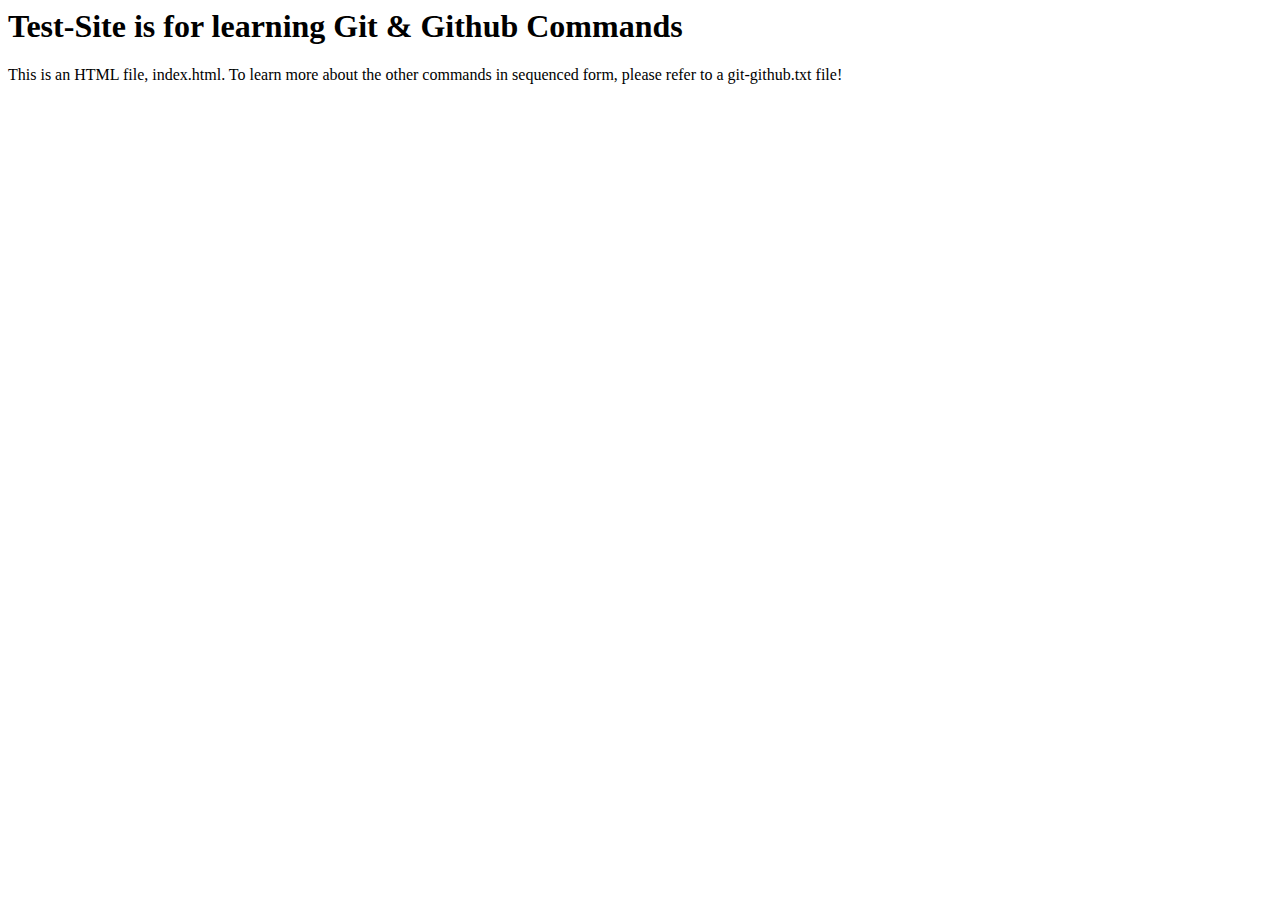
<file: index.html>
<!DOCTTYPE html>
<html>
 <head>
  <title> The Test-Site for learning Git & Github Purposes</title>
 </head>
<body>
 <h1>Test-Site is for learning Git & Github Commands </h1>
  <p>This is an HTML file, index.html. To learn more about the other commands in sequenced form,
 please refer to a git-github.txt file!</p>  
</body>
</html>
</file>
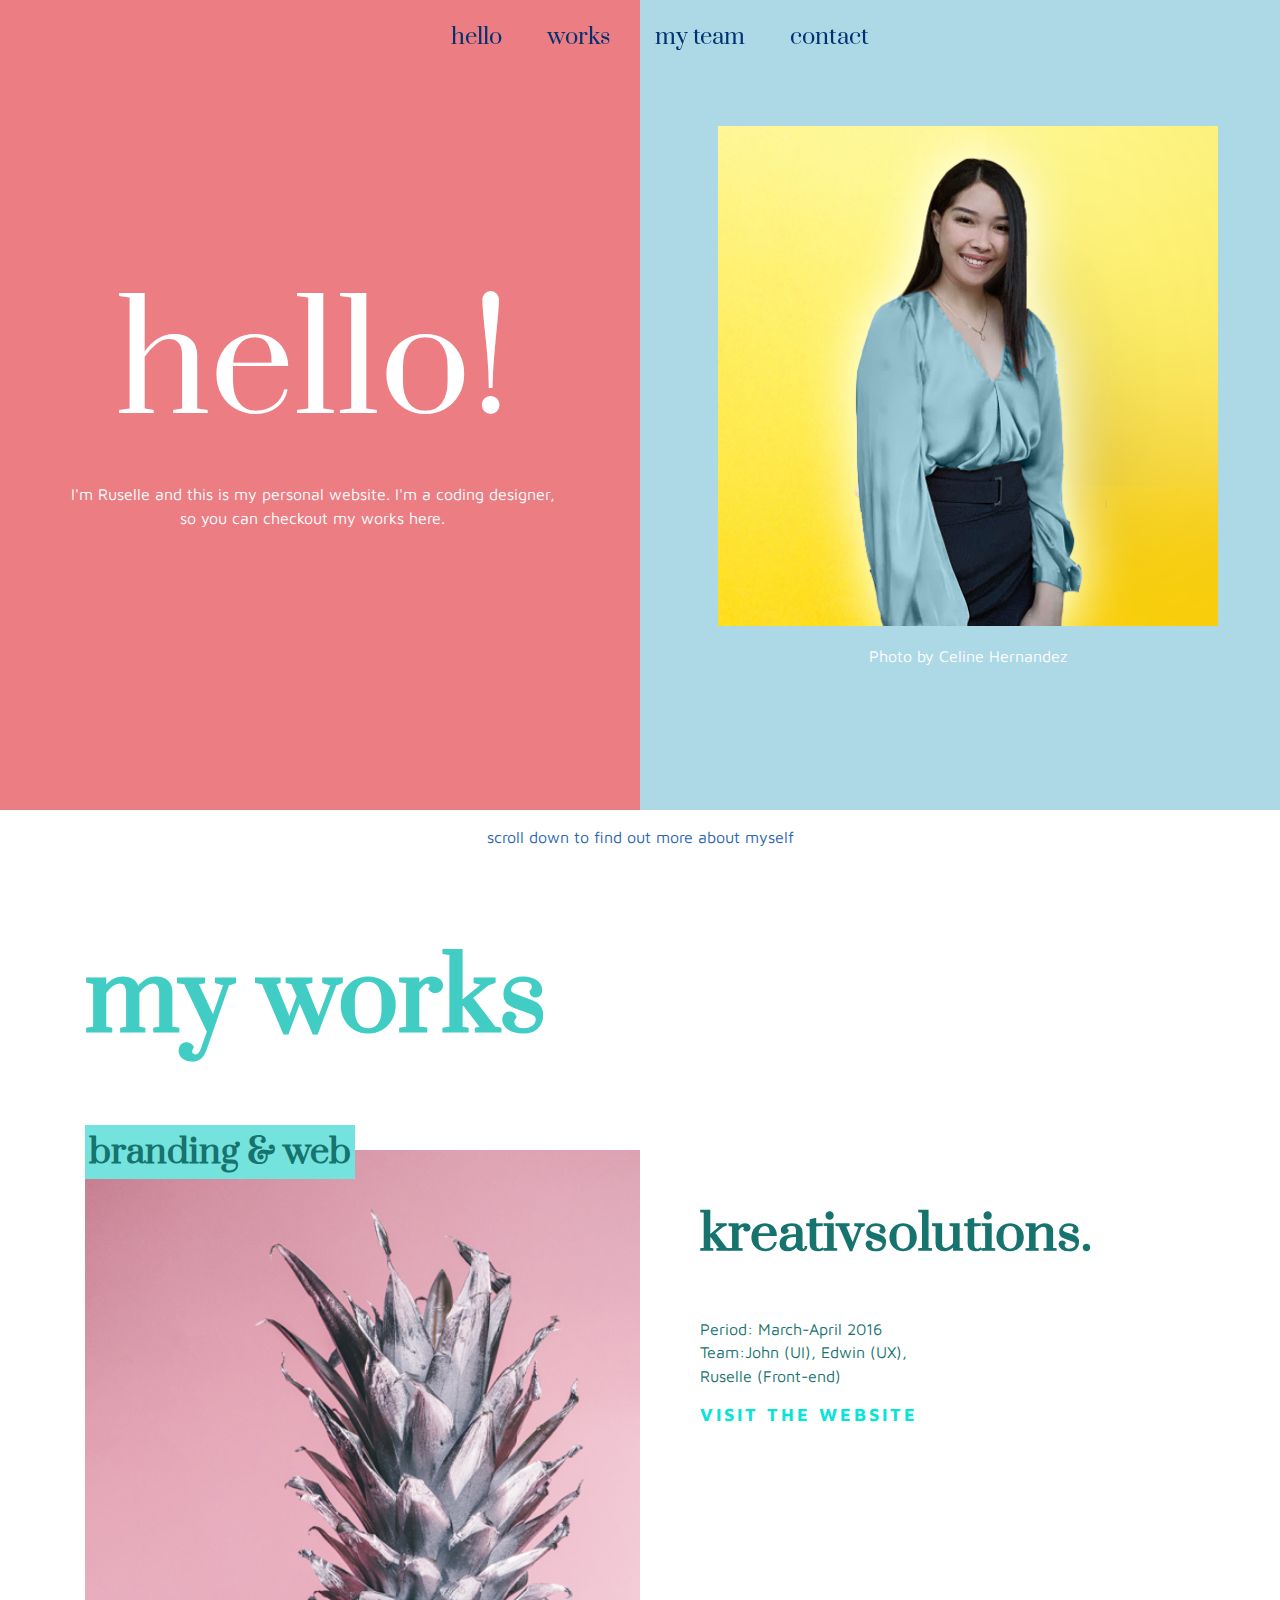
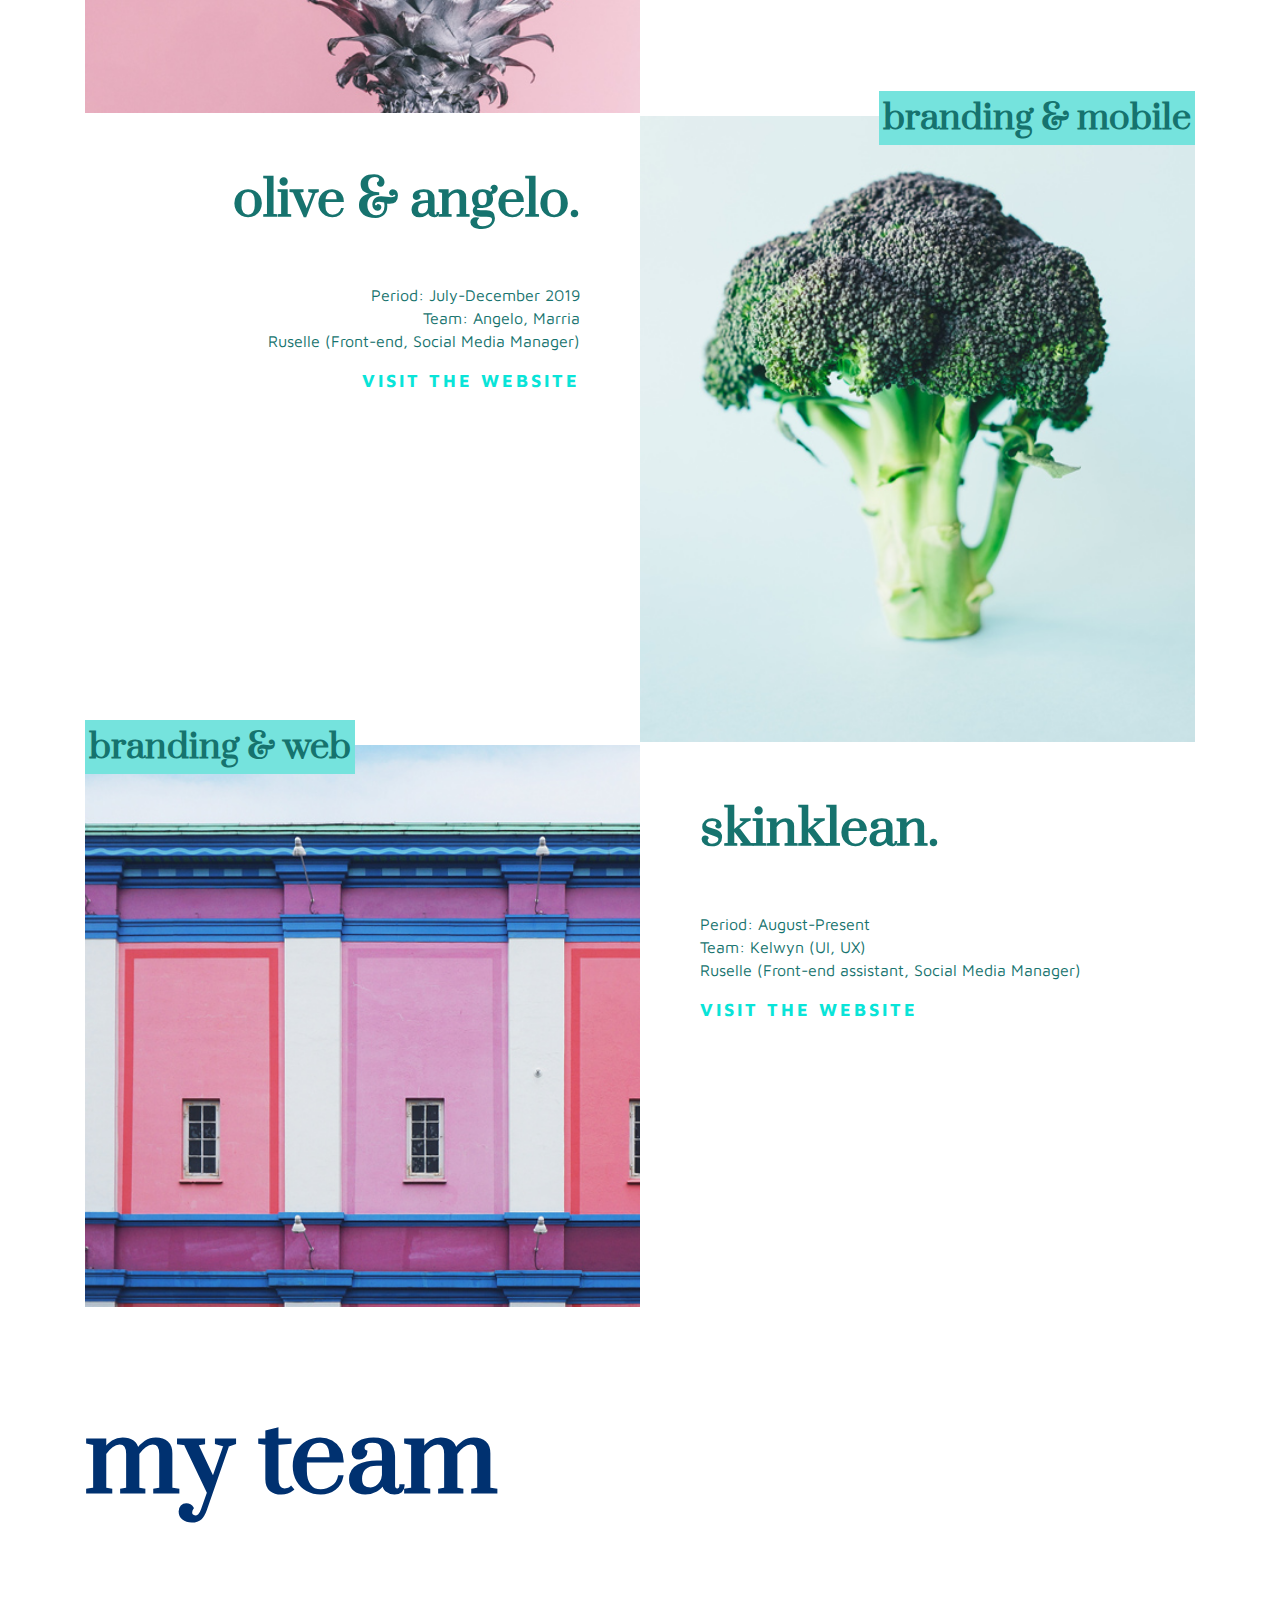
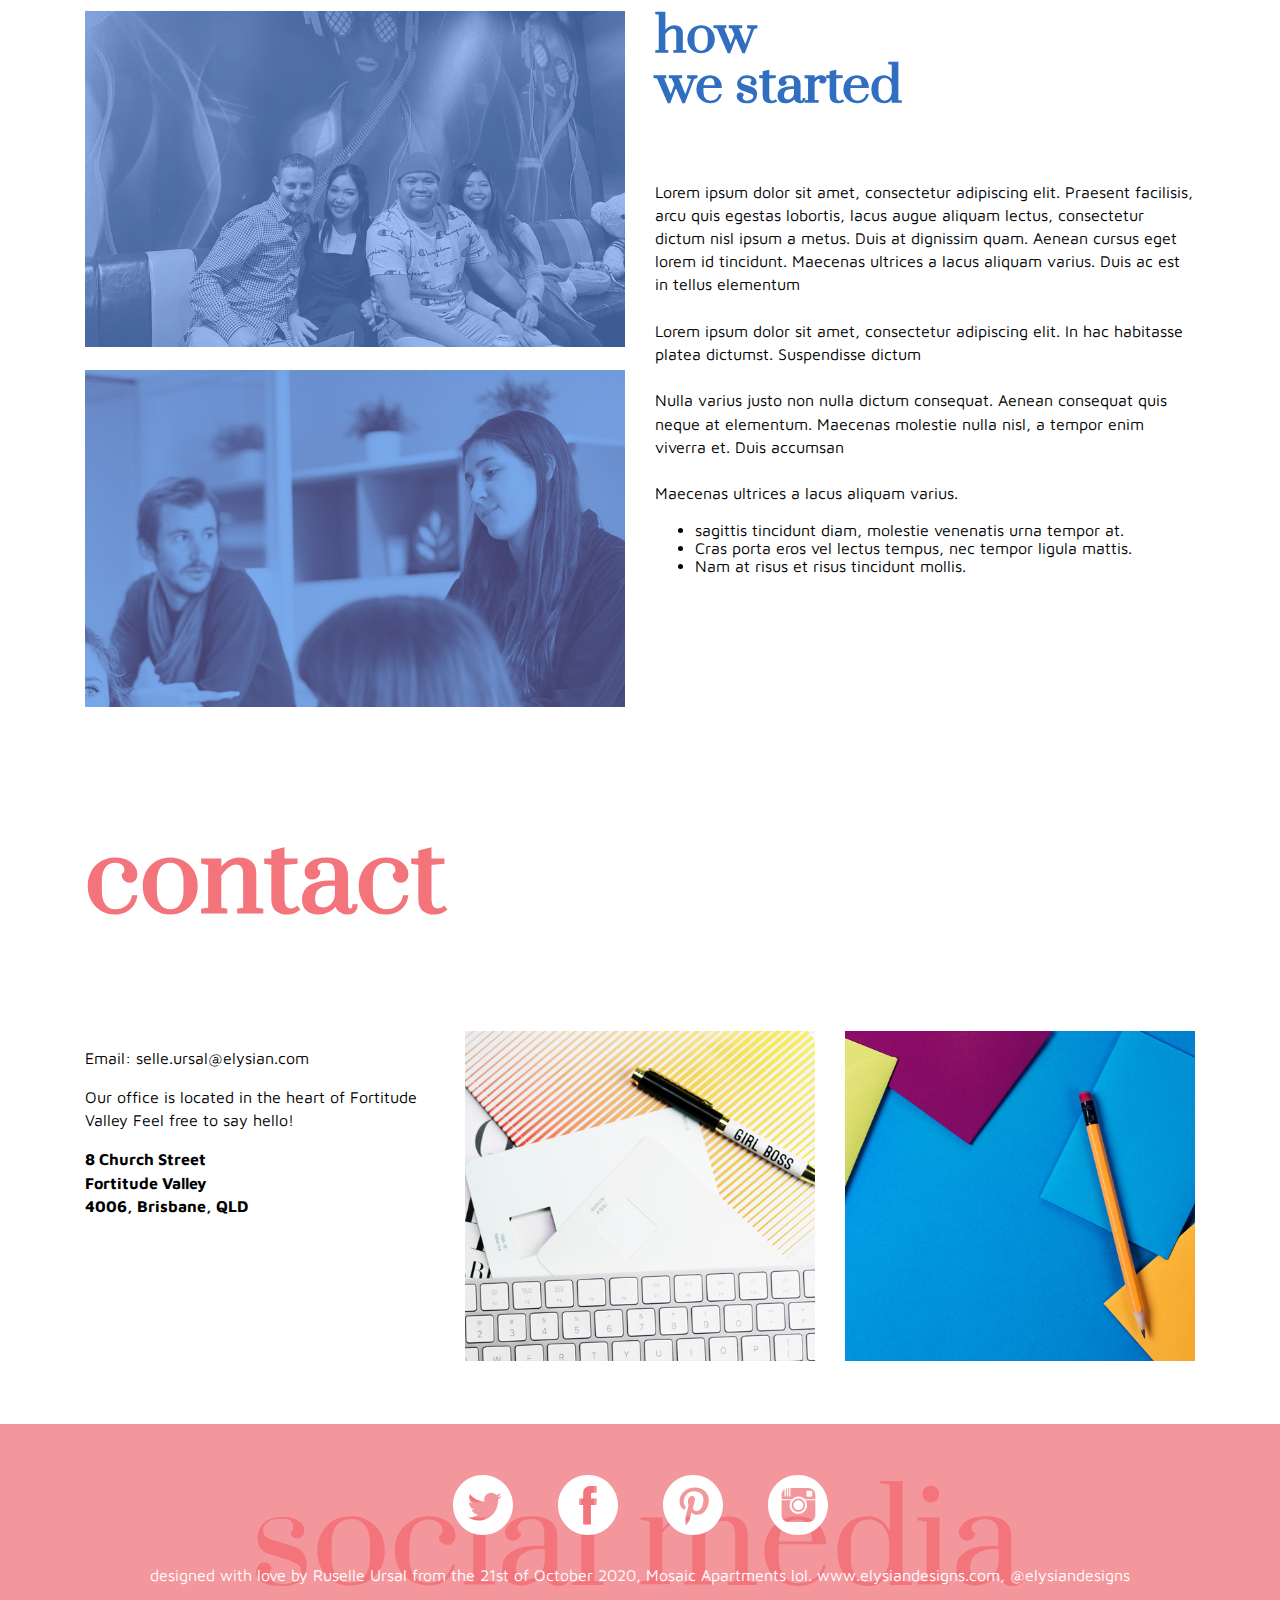
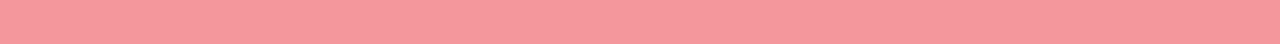
<file: test-site_hello/index.html>
<!DOCTYPE html>
<html>
<head>
	<meta charset="utf-8">
	<title>Ruselle Ursal</title>
	<meta name="viewport" content="width=device-width, initial-scale=1.0">
	<link rel="stylesheet" href="css/styles.css" type="text/css">
	<link rel="stylesheet" href="css/bootstrap-grid.css" type="text/css">
	<link href="https://fonts.googleapis.com/css2?family=Maven+Pro:wght@400;600&family=Prata&display=swap" rel="stylesheet">
</head>
<body>
	<nav>
		<ul class="navigation">
			<li><a href="#hello">hello</a></li>
			<li><a href="#works">works</a></li>
			<li><a href="#myteam">my team</a></li>
			<li><a href="#contact">contact</a></li>
		</nav>
		<header class="row" id="hello">
			<!--left column-->
			<section class="col left-col">
				<div class="top-container">
					<h1>hello!</h1>
					<p>I'm Ruselle and this is my personal website.
						I'm a coding designer, so you can checkout 
						my works here.
					</p>
				</div>
			</section>
			<!--right column-->
			<section class="col right-col">
				<div class="top-container">
					<img src="img/selle2.png" alt="Selle U." />
					<p>Photo by Celine Hernandez</p>
				</div>
			</section>
		</header>
		<main class="container">
			<p class="scroll">scroll down to find out more about myself</p>
			<!--works-->
			<section class="works" id="works">
				<h2>my works</h2>	 
				<!--first -->
				<div class="row no-gutters">
					<div class="col">
						<h4>branding & web</h4>
						<img src="img/pineapp.jpg" class="works-img" alt="pineapple" />
					</div>

					<div class="col">
						<div class="extra-gutters">
							<h3>kreativsolutions.</h3>
							<p>Period: March-April 2016<br>
								Team:John (UI), Edwin (UX),<br>
								Ruselle (Front-end)
							</p>
							<a href="">VISIT THE WEBSITE</a>
						</div>
					</div>
				</div>

				<!--second -->
				<div class="row no-gutters">
					<div class="col">
						<div class="extra-gutters right-aligned">
							<h3>olive & angelo.</h3>
							<p>Period: July-December 2019<br>
								Team: Angelo, Marria<br>
								Ruselle (Front-end, Social Media Manager)
							</p>
							<a href="">VISIT THE WEBSITE</a>
						</div>
					</div>

					<div class="col">
						<h4 class="right-aligned">branding & mobile</h4>
						<img src="img/healthydining.jpg" class="works-img" alt="healthy dining" />
					</div>
				</div>

				<!--third -->
				<div class="row no-gutters">
					<div class="col">
						<h4>branding & web</h4>
						<img src="img/smartcity.jpg" class="works-img" alt="smart city" />
					</div>

					<div class="col">
						<div class="extra-gutters">
							<h3>skinklean.</h3>
							<p>Period: August-Present<br>
								Team: Kelwyn (UI, UX)<br>
								Ruselle (Front-end assistant, Social Media Manager)
							</p>
							<a href="">VISIT THE WEBSITE</a>
						</div>
					</div>
				</div>
			</section>

			<!--my team-->
			<section class="team" id="myteam">
				<h2>my team</h2>
				<div class="row"> 
					<!--class below means: 6 columns on medium-sized screen-->
					<div class="col-md-6"> 
						<img src="img/team-a.jpg" class="img-margin" alt="team" />
						<img src="img/team2.jpg" class="img-margin" alt="team 2" />
					</div>
					<div class="col">
						<h3>how<br>we started</h3>
						<p>Lorem ipsum dolor sit amet, consectetur adipiscing elit. Praesent facilisis, arcu quis egestas lobortis, lacus augue aliquam lectus, consectetur dictum nisl ipsum a metus. Duis at dignissim quam. Aenean cursus eget lorem id tincidunt. Maecenas ultrices a lacus aliquam varius. Duis ac est in tellus elementum 
							<br><br>
							Lorem ipsum dolor sit amet, consectetur adipiscing elit. In hac habitasse platea dictumst. Suspendisse dictum 
							<br><br>
							Nulla varius justo non nulla dictum consequat. Aenean consequat quis neque at elementum. Maecenas molestie nulla nisl, a tempor enim viverra et. Duis accumsan 
							<br><br>
							Maecenas ultrices a lacus aliquam varius.
						</p>
						<ul>
							<li>sagittis tincidunt diam, molestie venenatis urna tempor at. </li>
							<li>Cras porta eros vel lectus tempus, nec tempor ligula mattis. </li>
							<li>Nam at risus et risus tincidunt mollis.</li>
						</ul>
					</div>
				</div>
			</section>
			<!--contact-->
			<section class="contact" id="contact">
				<h2>contact</h2>
				<div class="row">
					<div class="col">
						<p>Email: selle.ursal@elysian.com</p>
						<p>Our office is located in the heart of 	Fortitude Valley
						Feel free to say hello!</p>

						<p><strong>8 Church Street<br>
							Fortitude Valley<br>
							4006, Brisbane, QLD
						</strong> </p>
					</div>
					<div class="col">
						<img src="img/contact1.jpg" alt="contact" /> 
					</div>
					<div class="col">
						<img src="img/contact2.jpg" alt="contact" />
					</div>
				</div>
			</section>

		</main>
		<footer>
			<div class="container">
				<div class="social-icons-container">
					<a href=""><img src="img/twitter.svg" class="social-icon" alt="Twitter icon" /></a>
					<a href=""><img src="img/facebook.svg" class="social-icon" alt="Facebook icon" /></a>
					<a href=""><img src="img/pinterest.svg" class="social-icon" alt="Pinterest icon" /></a>
					<a href=""><img src="img/instagram.svg" class="social-icon" alt="Instagram icon" /></a>
					<p>designed with love by Ruselle Ursal from the 21st of October 2020, Mosaic Apartments lol. www.elysiandesigns.com, @elysiandesigns</p>
				</div>
			</div>
		</footer>

	</body>
	</html>
</file>
<file: test-site_hello/css/styles.css>
html {
	height: 100%;
}
body {
	margin:0;
	font-family: 'Maven Pro', sans-serif;
}
nav { /* Nav is centered like sticky header */
    position: fixed;
    z-index: 1;
    left: 0;
    right: 0;
    font-family: 'Prata', serif;
    font-size: 22px;
}
h1, h2, h3, h4, h5 {
	font-family: 'Prata', serif;
}
h1 {
	font-size: 150px;
	font-weight: normal;
	margin: 0;
}
h2 {
	font-size: 100px;
}
.works h2 {
	color: #41ccc4;
} 
.team h2 {
	color: #003170;
}
.img-margin {
	margin-bottom: 20px
}
.contact h2 {
	color: #f3747b;
}
h3 {
	font-size: 50px;
}
.works h3 {
	color: #16736e;
}
.team h3 {
	color: #306fbf;
	margin: 0 0 70px 0;
	line-height: 100%;
}
h4 {
	font-size: 34px;
	color: #steelblue;
	background-color: #75e3dd;
	display: inline-block;
	margin: 0;
	padding: 4px;
}
.works a {
	letter-spacing: 3px;
	color: #09e4d8;
	font-size: 18px;
	text-decoration: none;
	font-weight: bold;
}

.works a:hover {
	color: blueviolet;
	text-shadow: 2px 2px 5px ;
	background-color: pink;
	font-weight: normal;
	padding: 5px;
	border-radius: 20px;
}
p {
    line-height: 145%;
}
.navigation {
	text-align: center;
}
.navigation li {
	display:inline-block;
	margin: 0 15px;
	
}
.navigation li a {
	color: #003170;
	text-decoration: none;
	padding: 5px;
    transition: 0.4s;
    border-radius: 10px;
}
.navigation li a:hover {
	color: blueviolet;
	text-shadow: 2px 2px 5px ;
	background-color: pink;
	border-radius: 10px;
}
.left-col, .right-col {
	color: #fff;
	text-align: center;
	height: 90vh;
	display: flex;
	justify-content: center;
	align-items: center;
}
.left-col {
	background-color: #ec7d83;
}
.right-col {
	background-color: lightblue;
}
.top-container {
	width: 500px;
	margin: 0 auto;
}
.scroll {
	color: #2864b1;
	text-align: center;
}
.works { 
	color: #16736e; 
}
.works-img {
	position: relative;
	width: 100%;
}
.works h4 {
	position: absolute;
	z-index: 1;
	top: -25px;
}
.works h4.right-aligned {
	right: 0;
}
.extra-gutters {
	padding: 0 60px;
}
.right-aligned {
	text-align: right;
}
img {
	max-width: 100%;
}
footer {
	background-color: #f4979c;
    min-height: 220px;
    background-image: url(../img/socialmedia.svg);
    background-repeat: no-repeat;
    background-size: 60%;
    background-position: center;
    color: #fff;
    text-align: center;
    display: flex;
    justify-content: center;
    align-items: center;
    margin-top: 60px;
}
.social-icon {
	height: 60px;
	margin: 10px 20px;
}
.social-icons-container {
	text-align: center;
}
</file>
